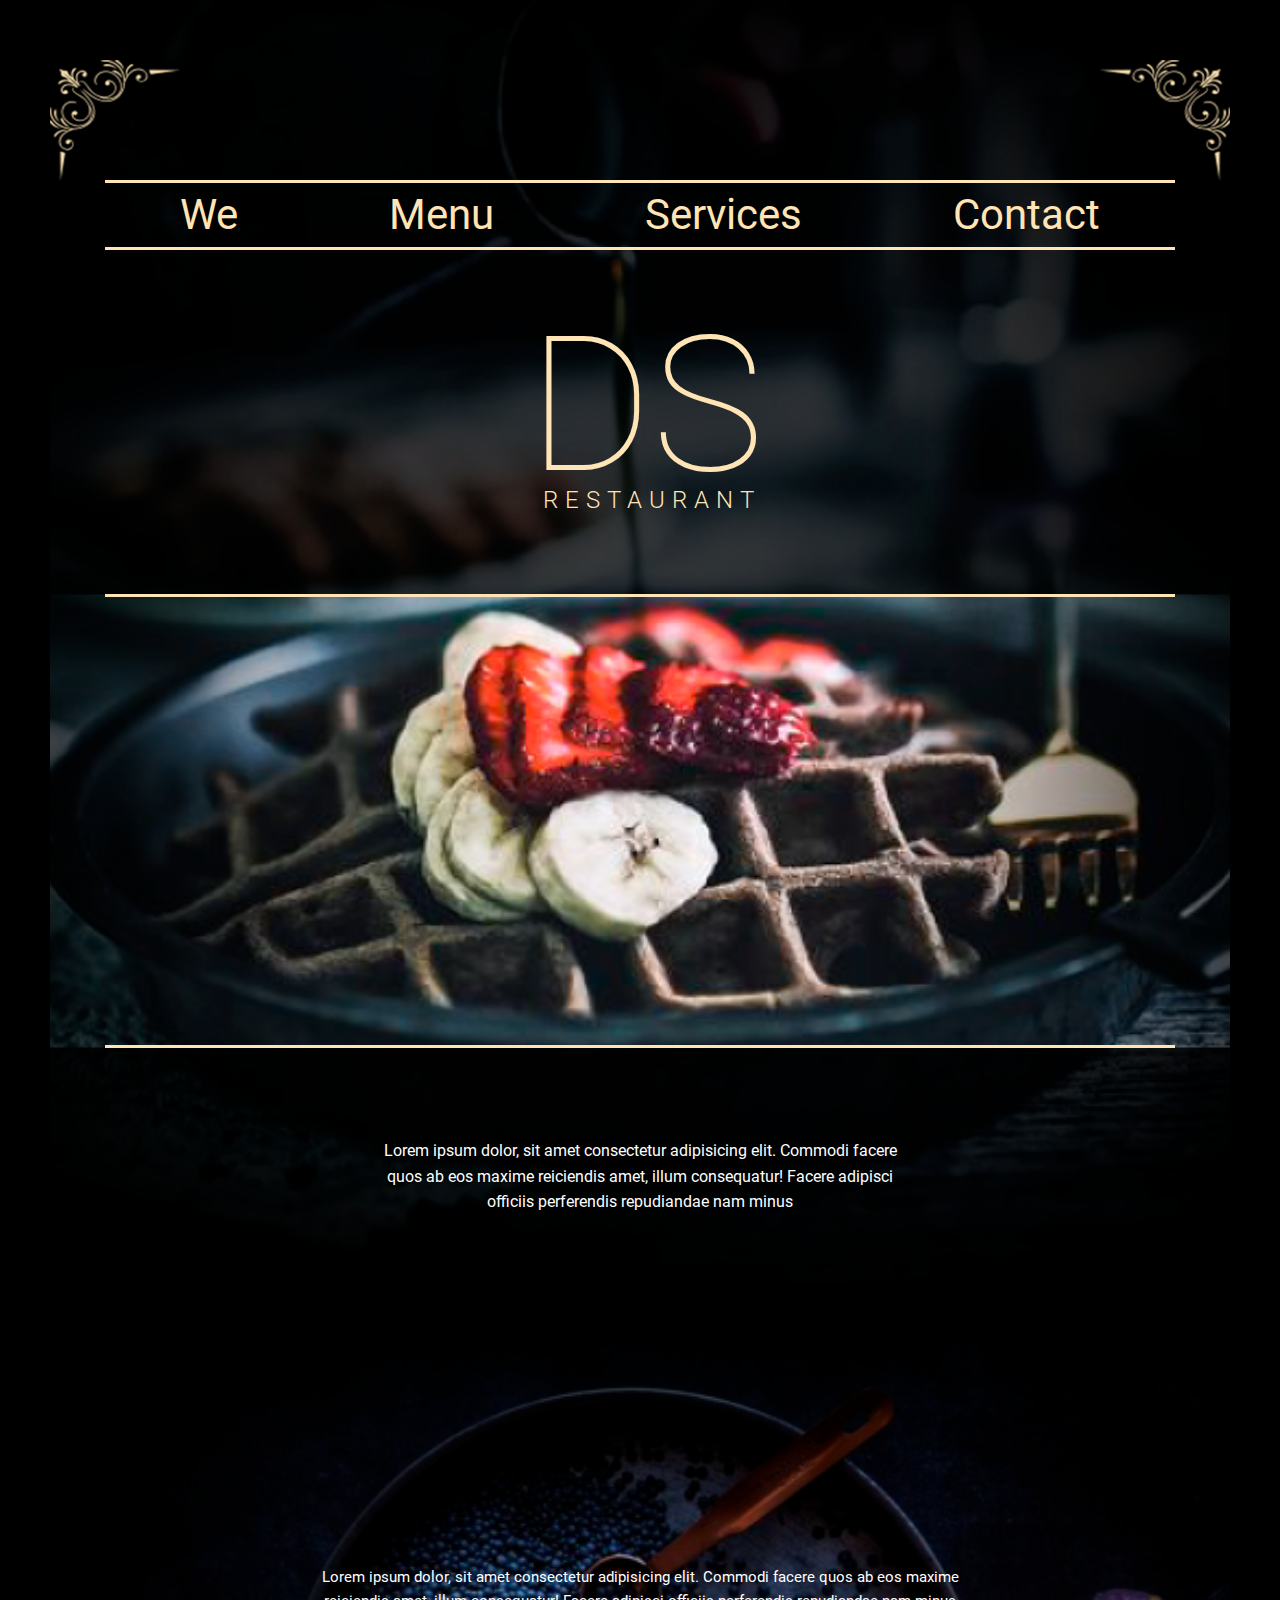
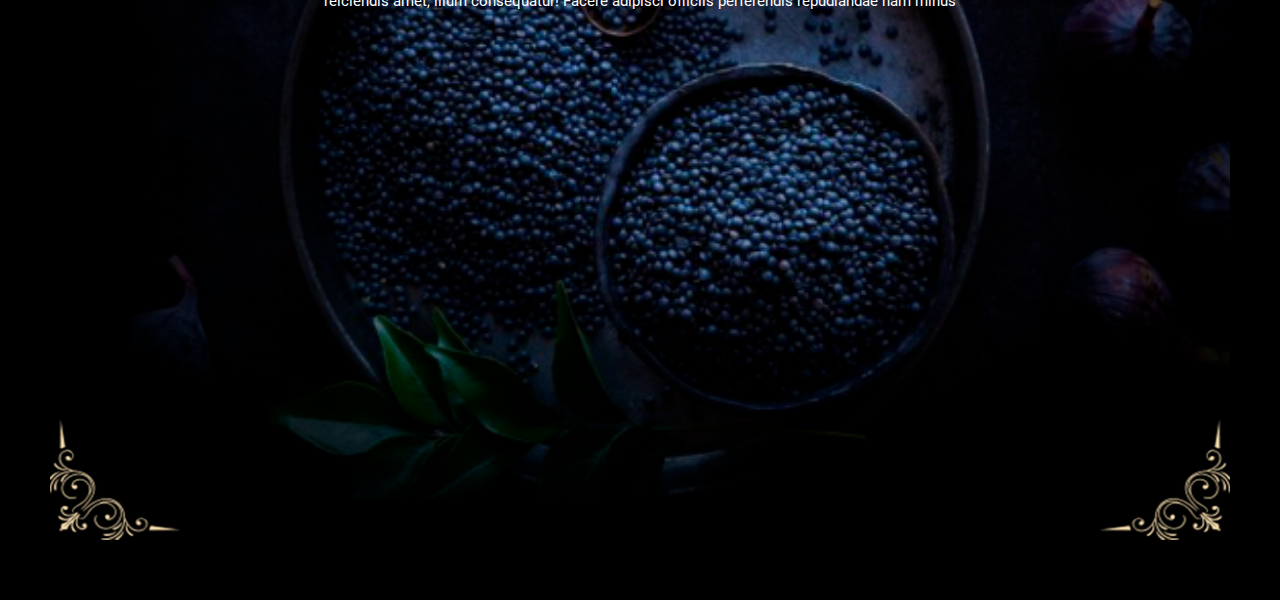
<file: index.html>
<!DOCTYPE html>
<html lang="en">
<head>
    <meta charset="UTF-8">
    <link rel="stylesheet" href="style.css">
    <link
    rel="stylesheet"
    href="https://cdnjs.cloudflare.com/ajax/libs/animate.css/4.1.1/animate.min.css"
  />
    <meta name="viewport" content="width=device-width, initial-scale=1.0">
    <meta name="description" content="Fast FOOD">
    <link rel="icon" type="image/png" href="img/Favicon/free-icon-plate-431569.png">
    <title>CAFE</title>
</head>
<body>

  <!--WE-->

    <div class="page">
        <div class="we-fon-one">
          <img class="corner-up-left" src="img/WE-fon/corner-up-left.png" width="130" height="120" alt="image">
          <img class="corner-up-right" src="img/WE-fon/corner-up-right.png" width="130" height="120" alt="image">
          <div class="nav">
            <a class="nav-title" href="index.html">We</a>
            <a class="nav-title" href="menu.html" target="_blank">Menu</a>
            <a class="nav-title" href="services.html" target="_blank">Services</a>
            <a class="nav-title" href="contacts.html" target="_blank">Contact</a>
          </div>
          <div class="brand wow animate__animated animate__zoomIn animate__slow ">
            <p>DS</p>
            <span>RESTAURANT</span>
          </div>
          <div class="we-border">
          </div>
          <div class="we-one-foot">
            <p>Lorem ipsum dolor, sit amet consectetur adipisicing elit. Commodi facere quos ab eos maxime reiciendis amet, illum consequatur! Facere adipisci officiis perferendis repudiandae nam minus </p>
          </div>
        </div>
        <div class="we-fon-two">
          <div class="we-foot wow animate__animated animate__pulse animate__repeat-3">
            <span>Special</span><span class="chef">CHEF</span>
          </div>
          <div class="we-fon-content">
            <p>Lorem ipsum dolor, sit amet consectetur adipisicing elit. Commodi facere quos ab eos maxime reiciendis amet, illum consequatur! Facere adipisci officiis perferendis repudiandae nam minus</p>
          </div>
          <div class="we-two-foot wow animate__animated animate__pulse animate__rubberBand">
            <p>Delights</p>
          </div>
          <img class="corner-down-left" src="img/WE-fon/corner-down-left.png" width="130" height="120" alt="image">
            <img class="corner-down-right" src="img/WE-fon/corner-down-right.png" width="130" height="120" alt="image">
        </div><!--we-fon-two-->
    </div><!--page-->

    <script src="bower_components/animates/wow/dist/wow.min.js"></script>
    <script src="custom.js"></script>
</body>
</html>
</file>
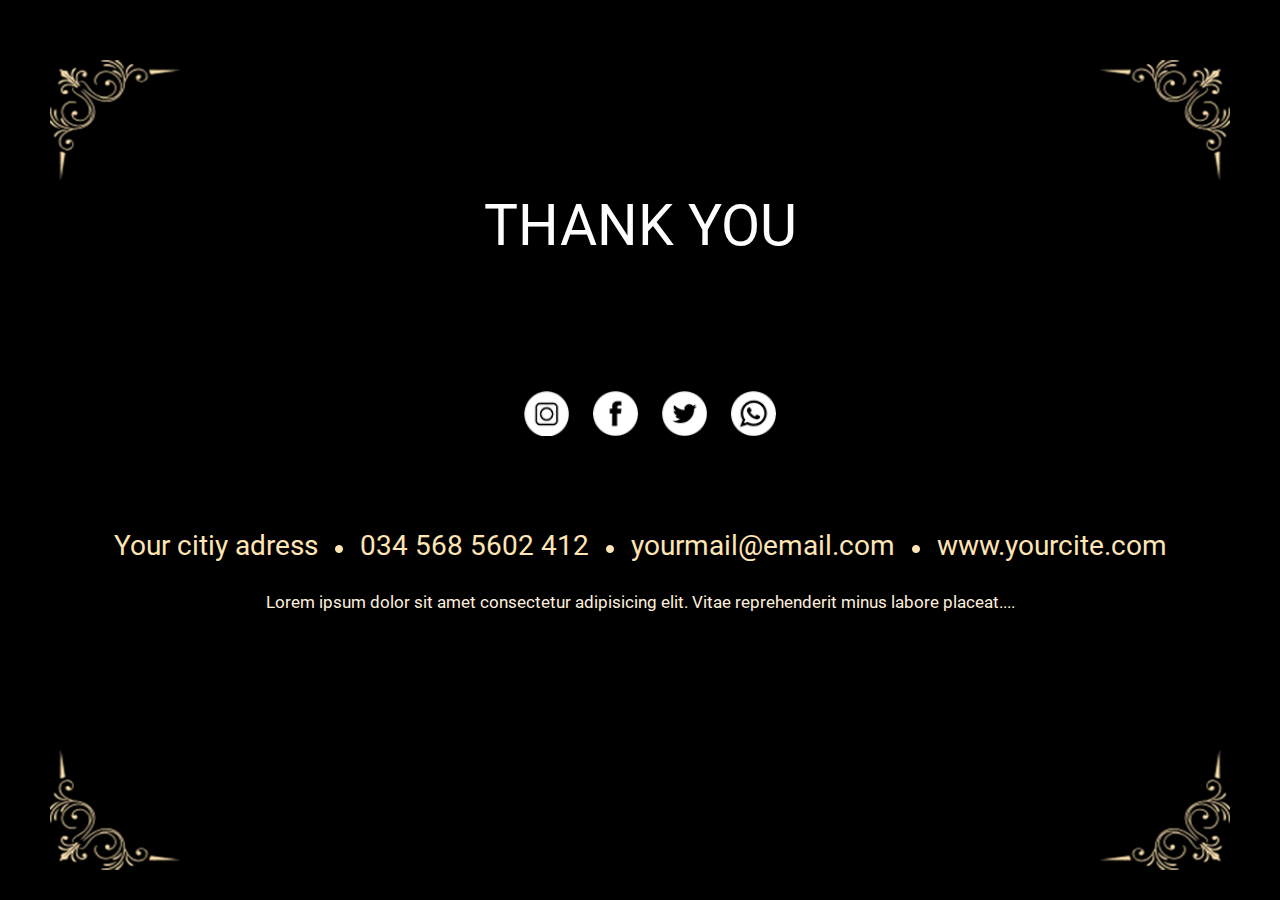
<file: contacts.html>
<!DOCTYPE html>
<html lang="en">
<head>
    <meta charset="UTF-8">
    <link rel="stylesheet" href="style.css">
    <link
    rel="stylesheet"
    href="https://cdnjs.cloudflare.com/ajax/libs/animate.css/4.1.1/animate.min.css"
    />
    <meta name="viewport" content="width=device-width, initial-scale=1.0">
    <link rel="icon" type="image/png" href="img/Favicon/free-icon-plate-431569.png">
    <title>CONTACTS</title>
</head>
<body>
    <div class="page">
        <div class="contacts">
            <img class="corner-up-left-contacts" src="img/WE-fon/corner-up-left.png" width="130" height="120" alt="image">
            <img class="corner-up-right-contacts" src="img/WE-fon/corner-up-right.png" width="130" height="120" alt="image">
            <div class="contacts-content wow animate__animated animate__slow animate__pulse animate__repeat-3" >
                <p>THANK YOU</p>
            </div>
            <div class="contacts-circle">
                <a href="/"><img src="img/CONTACTS/Instagram.png" width="45" height="45" alt="image"></a>
                <a href="/"><img src="img/CONTACTS/Facebook.png" width="45" height="45" alt="image"></a>
                <a href="/"><img src="img/CONTACTS/Twitter.png" width="45" height="45" alt="image"></a>
                <a href="/"><img src="img/CONTACTS/WhatsApp.png" width="45" height="45" alt="image"></a>
            </div>
            <div class="contacts-adress">
                <a class="adress-city" href="/">Your citiy adress</a>
                <img src="img/CONTACTS/Circle.png" alt="circle">
                <a class="adress-city" href="tel:0345685602412">034 568 5602 412</a>
                <img src="img/CONTACTS/Circle.png" alt="circle">
                <a class="adress-city" href="mailto:yourmail@email.com">yourmail@email.com</a>
                <img src="img/CONTACTS/Circle.png" alt="circle">
                <a class="adress-city" href="/">www.yourcite.com</a>
            </div>
            <div class="contacts-foot"><p>Lorem ipsum dolor sit amet consectetur adipisicing elit. Vitae reprehenderit minus labore placeat....</p>
            </div>
            <img class="corner-down-left-contacts" src="img/WE-fon/corner-down-left.png" width="130" height="120" alt="image">
            <img class="corner-down-right-contacts" src="img/WE-fon/corner-down-right.png" width="130" height="120" alt="image">
        </div>
    </div>

    <script src="bower_components/animates/wow/dist/wow.min.js"></script>
    <script src="custom.js"></script>
</body>
</html>
</file>
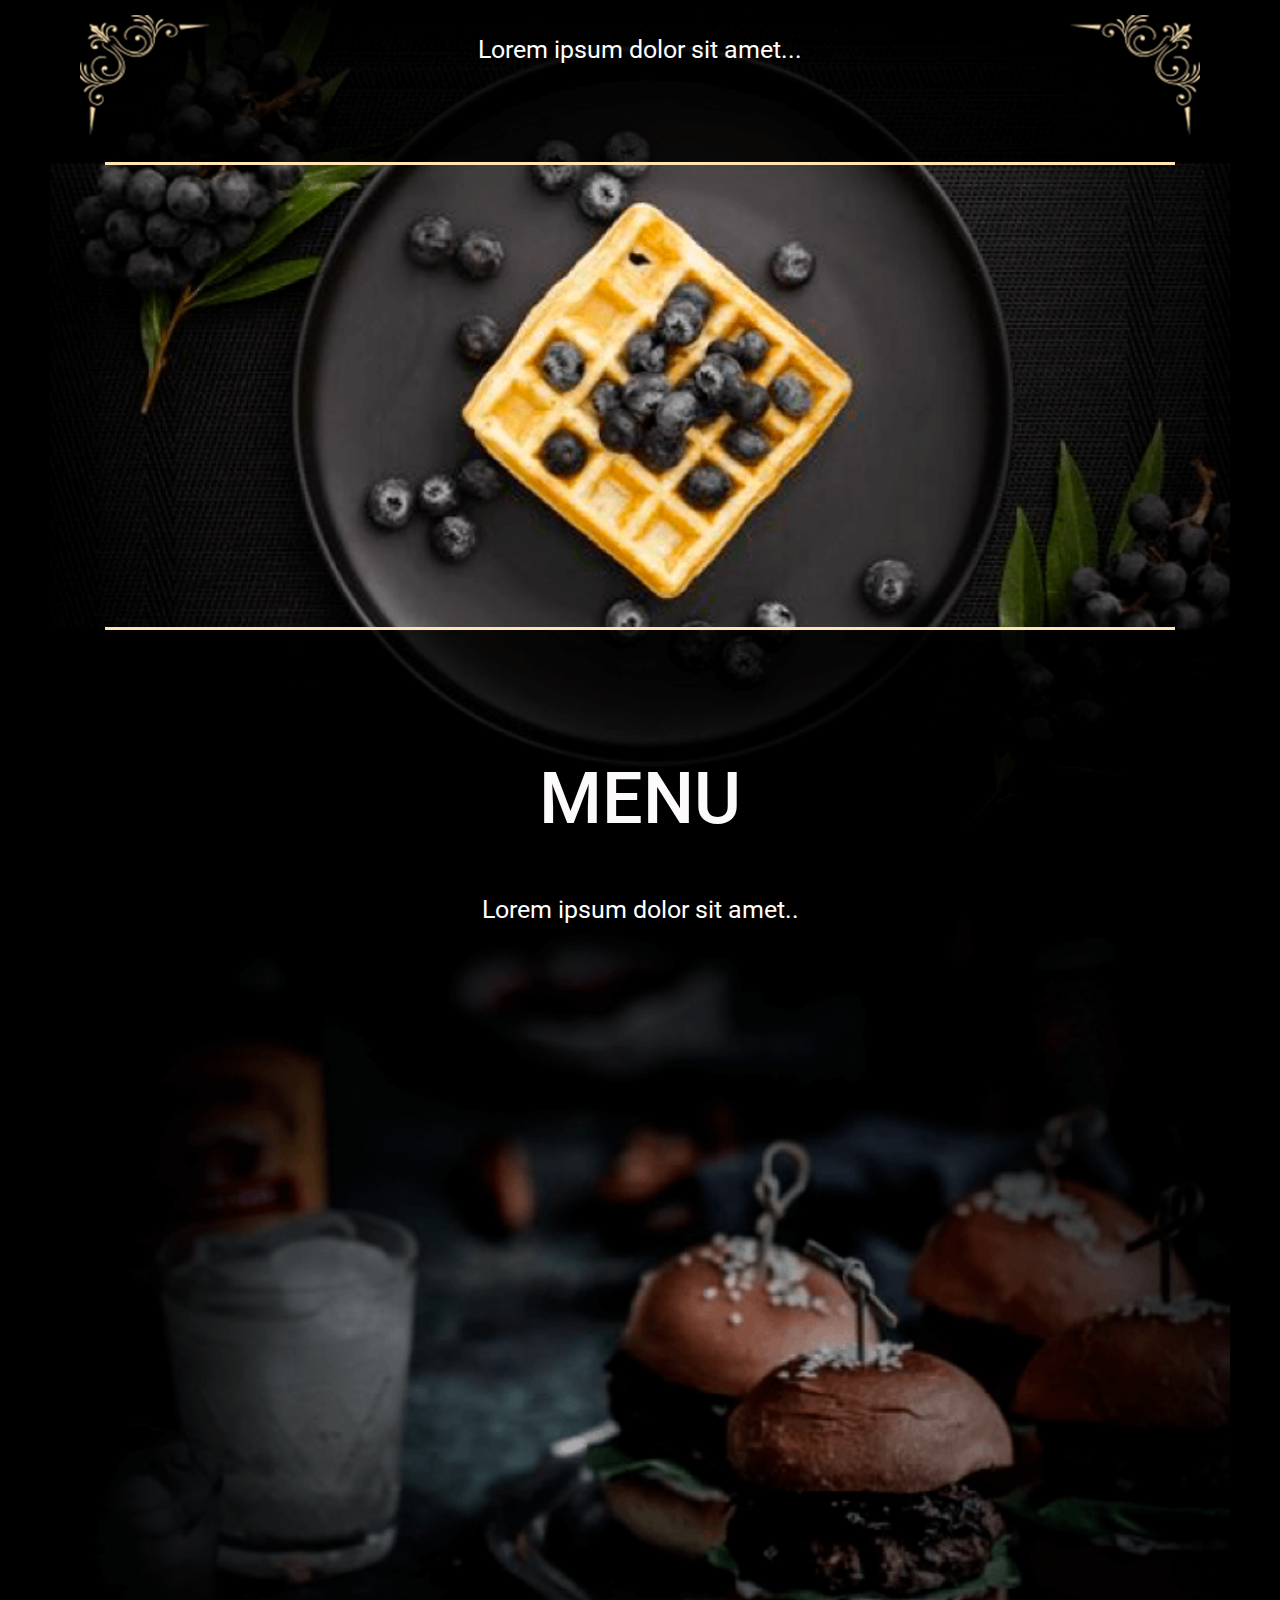
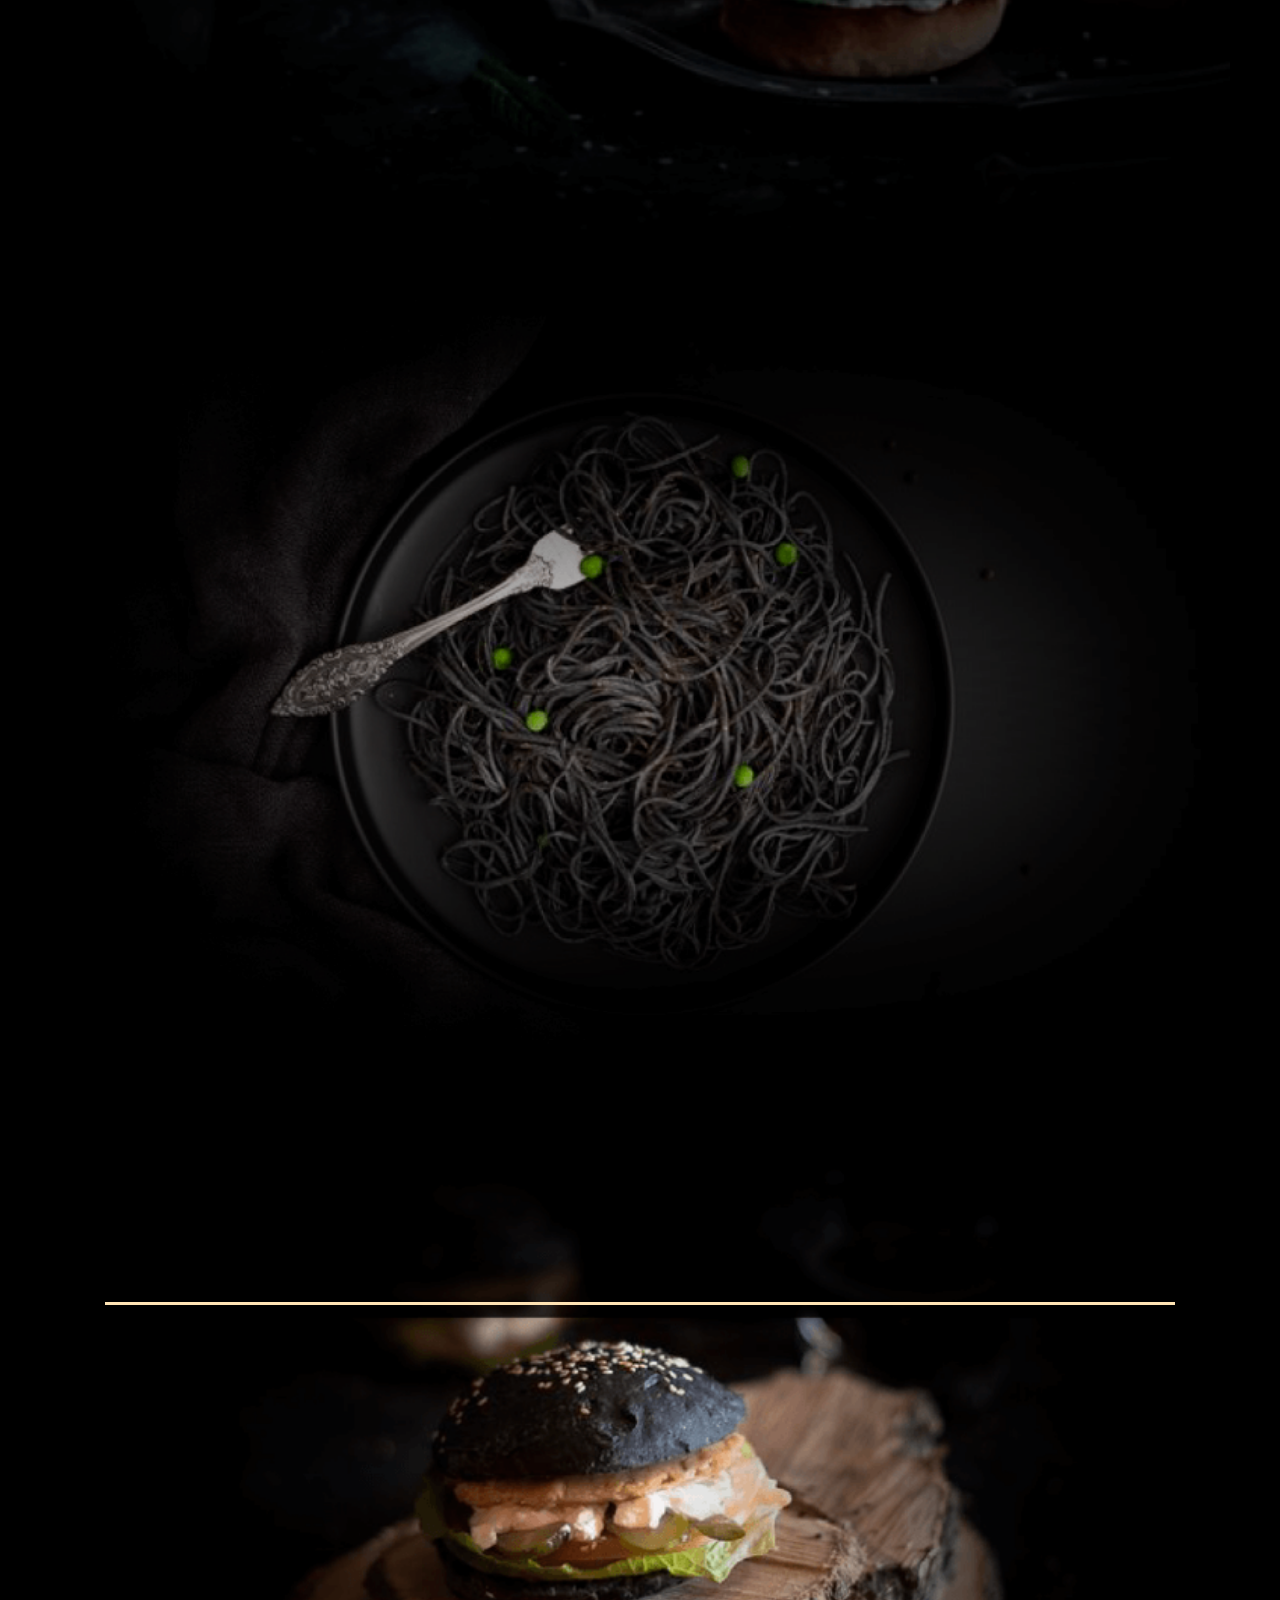
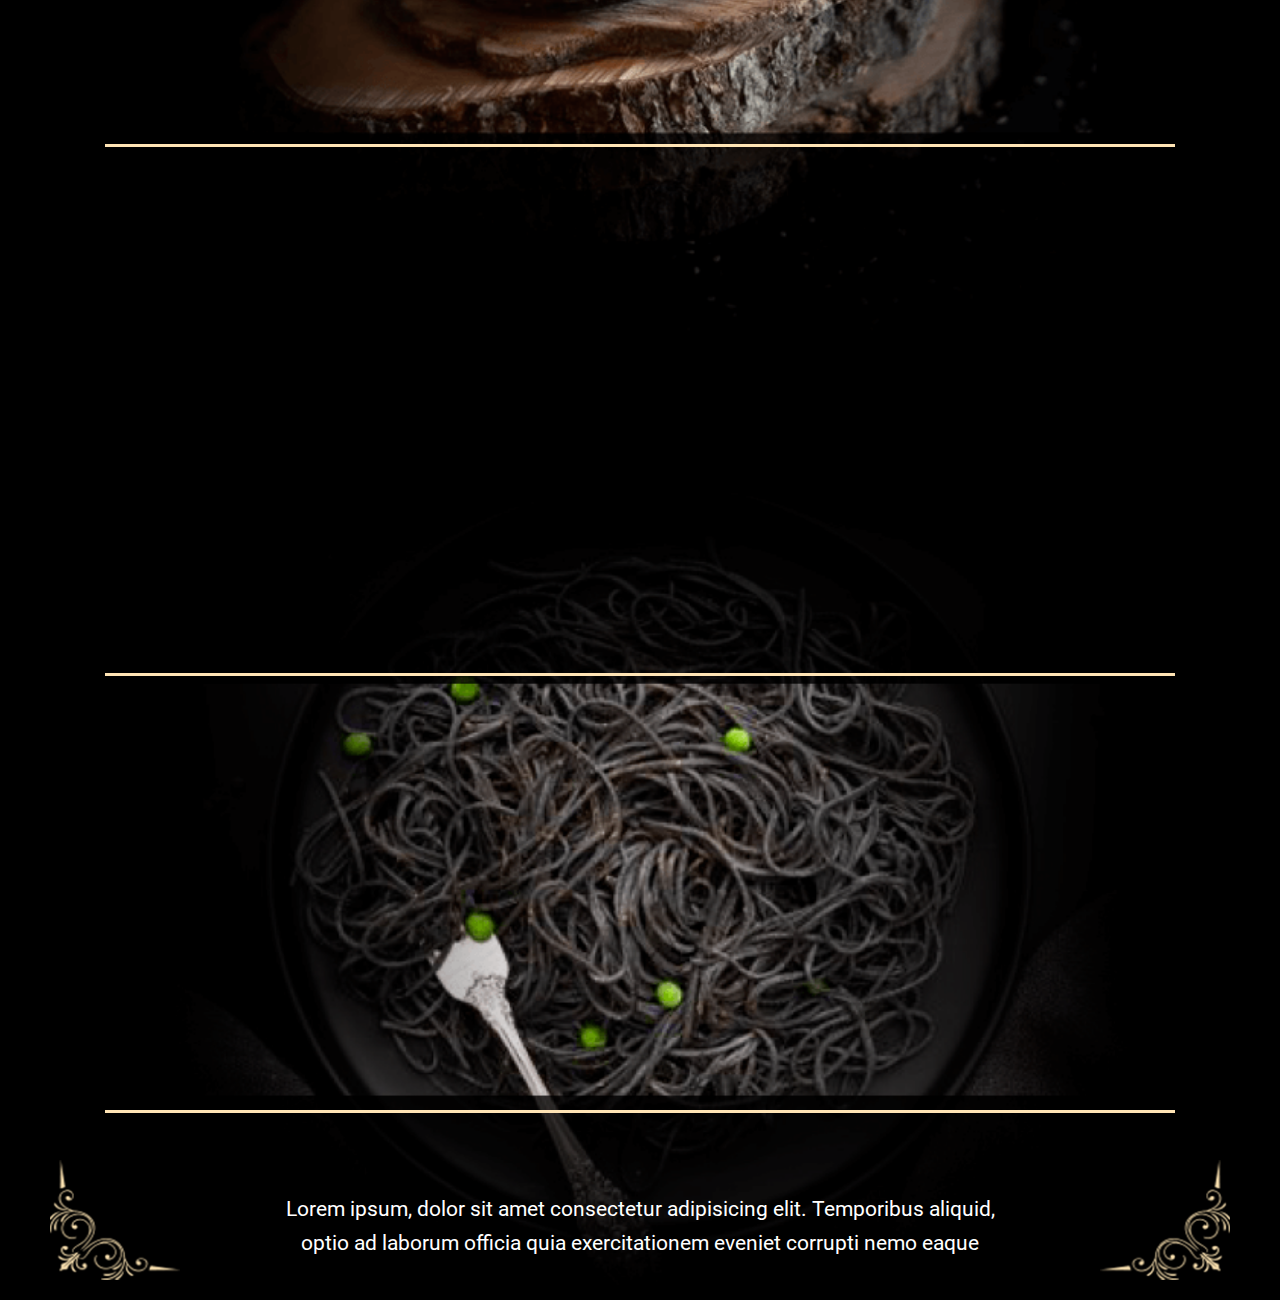
<file: menu.html>
<!DOCTYPE html>
<html lang="en">
<head>
    <meta charset="UTF-8">
    <link rel="stylesheet" href="style.css">
    <link
    rel="stylesheet"
    href="https://cdnjs.cloudflare.com/ajax/libs/animate.css/4.1.1/animate.min.css"
  />
    <meta name="viewport" content="width=device-width, initial-scale=1.0">
    <link rel="icon" type="image/png" href="img/Favicon/free-icon-plate-431569.png">
    <title>MENU</title>
</head>
<body>
    <div class="page">
        <div class="menu-fon-one">
            <img class="corner-up-left-menu" src="img/WE-fon/corner-up-left.png" width="130" height="120" alt="image">
            <img class="corner-up-right-menu" src="img/WE-fon/corner-up-right.png" width="130" height="120" alt="image">
            <div class="menu-one-up">
                <p>Lorem ipsum dolor sit amet...</p>
            </div>
            <div class="menu-border"></div>
            <div class="menu-one-down"><p>MENU</p></div>
        </div>
        <div class="menu-fon-two">
            <div class="menu-two-up"><p>Lorem ipsum dolor sit amet..</p>
            </div>
            <div class="menu-two-title wow animate__animated animate__fadeInTopLeft">
                <p class="food-title">STARTERS</p>
                <p><span class="food-name">Food Name Here (</span><span class="ingredients">This is photoshop's version of Lorem Ipsum)..................................................................</span><span class="price">$18.90</span></p>
                <p><span class="food-name">Food Name Here (</span><span class="ingredients">This is photoshop's version of Lorem Ipsum)..................................................................</span><span class="price">$18.90</span></p>
                <p><span class="food-name">Food Name Here (</span><span class="ingredients">This is photoshop's version of Lorem Ipsum)..................................................................</span><span class="price">$18.90</span></p>
                <p class="food-title">SPECIALTIES</p>
            <p><span class="food-name">Food Name Here (</span><span class="ingredients">This is photoshop's version of Lorem Ipsum)..................................................................</span><span class="price">$18.90</span></p>
            <p><span class="food-name">Food Name Here (</span><span class="ingredients">This is photoshop's version of Lorem Ipsum)..................................................................</span><span class="price">$18.90</span></p>
            <p><span class="food-name">Food Name Here (</span><span class="ingredients">This is photoshop's version of Lorem Ipsum)..................................................................</span><span class="price">$18.90</span></p>
              <p class="food-title">SPECIALTIES</p>
            <p><span class="food-name">Food Name Here (</span><span class="ingredients">This is photoshop's version of Lorem Ipsum)..................................................................</span><span class="price">$18.90</span></p>
            <p><span class="food-name">Food Name Here (</span><span class="ingredients">This is photoshop's version of Lorem Ipsum)..................................................................</span><span class="price">$18.90</span></p>
            <p><span class="food-name">Food Name Here (</span><span class="ingredients">This is photoshop's version of Lorem Ipsum)..................................................................</span><span class="price">$18.90</span></p>
            </div>
        </div>
        <div class="menu-fon-three">
            <div class="menu-three-content wow animate__animated animate__pulse animate__repeat-3">
                <p class="menu-three-namber">2 x 1</p>
                <p class="menu-discount">DISCOUNT</p>
                <p class="menu-discount-product">This is photoshop's version of Lorem Ipsum)</p>
            </div>
        </div>
        <div class="menu-fon-four">
            <div class="menu-four-title wow animate__animated animate__fadeInUp">
                <p class="four-title">This is photoshop's version of Lorem Ipsum</p>
                <p class="special-offer">Special OFFER</p>
            </div>
            <div class="menu-four-border"></div>
            <div class="burgers wow animate__animated animate__bounceIn animate__slow">
                <p>Burgers</p>
                <span>25% OFF</span>
            </div>
        </div>
        <div class="menu-fon-five">
            <div class="five-title wow animate__animated animate__bounceInRight">
                <p>20%</p>
                <span>DISCOUNT</span>
            </div>
            <div class="fife-border"></div>
            <div class="menu-fife-bottom">
                <p>Lorem ipsum, dolor sit amet consectetur adipisicing elit. Temporibus aliquid, <br>optio ad laborum officia quia exercitationem eveniet corrupti nemo eaque </p>
            </div>
            <img class="corner-down-left-menu" src="img/WE-fon/corner-down-left.png" width="130" height="120" alt="image">
            <img class="corner-down-right-menu" src="img/WE-fon/corner-down-right.png" width="130" height="120" alt="image">
        </div>
    </div><!--page-->

    <script src="bower_components/animates/wow/dist/wow.min.js"></script>
    <script src="custom.js"></script>
</body>
</html>
</file>
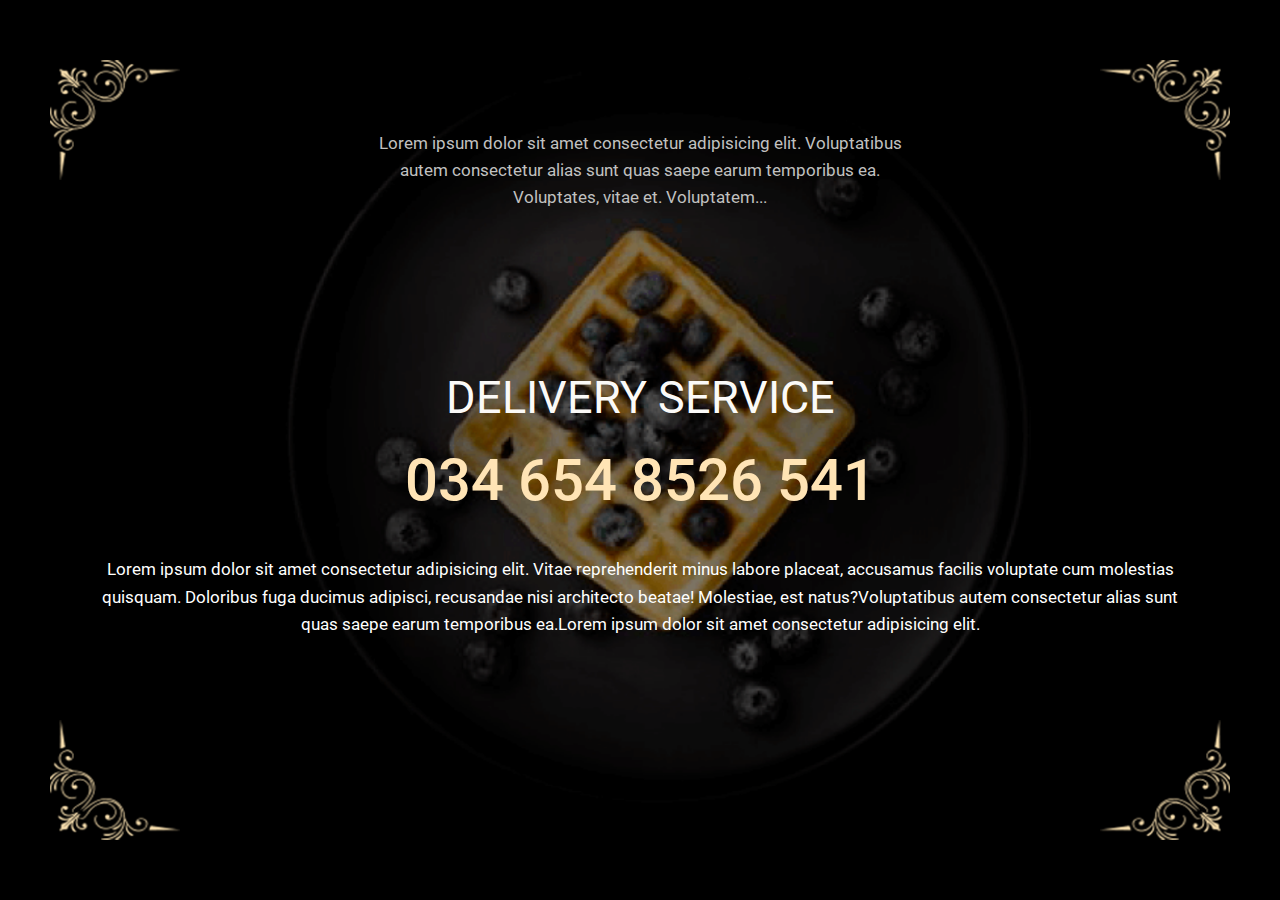
<file: services.html>
<!DOCTYPE html>
<html lang="en">
<head>
    <meta charset="UTF-8">
    <link rel="stylesheet" href="style.css">
    <link
    rel="stylesheet"
    href="https://cdnjs.cloudflare.com/ajax/libs/animate.css/4.1.1/animate.min.css"
    />
    <meta name="viewport" content="width=device-width, initial-scale=1.0">
    <link rel="icon" type="image/png" href="img/Favicon/free-icon-plate-431569.png">
    <title>SERVICES</title>
</head>
<body>
    <div class="page">
        <div class="services">
            <img class="corner-up-left-services" src="img/WE-fon/corner-up-left.png" width="130" height="120" alt="image">
            <img class="corner-up-right-services" src="img/WE-fon/corner-up-right.png" width="130" height="120" alt="image">
            <div class="services-up"><p>Lorem ipsum dolor sit amet consectetur adipisicing elit. Voluptatibus autem consectetur alias sunt quas saepe earum temporibus ea. Voluptates, vitae et. Voluptatem...</p></div>
            <div class="services-title">
                <p class="services-p">DELIVERY SERVICE</p>
                <p class="services-content wow  animate__animated animate__slow animate__pulse animate__repeat-3">034 654 8526 541</p></div>
            <div class="services-down"><p>Lorem ipsum dolor sit amet consectetur adipisicing elit. Vitae reprehenderit minus labore placeat, accusamus facilis voluptate cum molestias quisquam. Doloribus fuga ducimus adipisci, recusandae nisi architecto beatae! Molestiae, est natus?Voluptatibus autem consectetur alias sunt quas saepe earum temporibus ea.Lorem ipsum dolor sit amet consectetur adipisicing elit.</p></div>
            <img class="corner-down-left-services" src="img/WE-fon/corner-down-left.png" width="130" height="120" alt="image">
            <img class="corner-down-right-services" src="img/WE-fon/corner-down-right.png" width="130" height="120" alt="image">
        </div>
    </div>

    <script src="bower_components/animates/wow/dist/wow.min.js"></script>
    <script src="custom.js"></script>
</body>
</html>
</file>
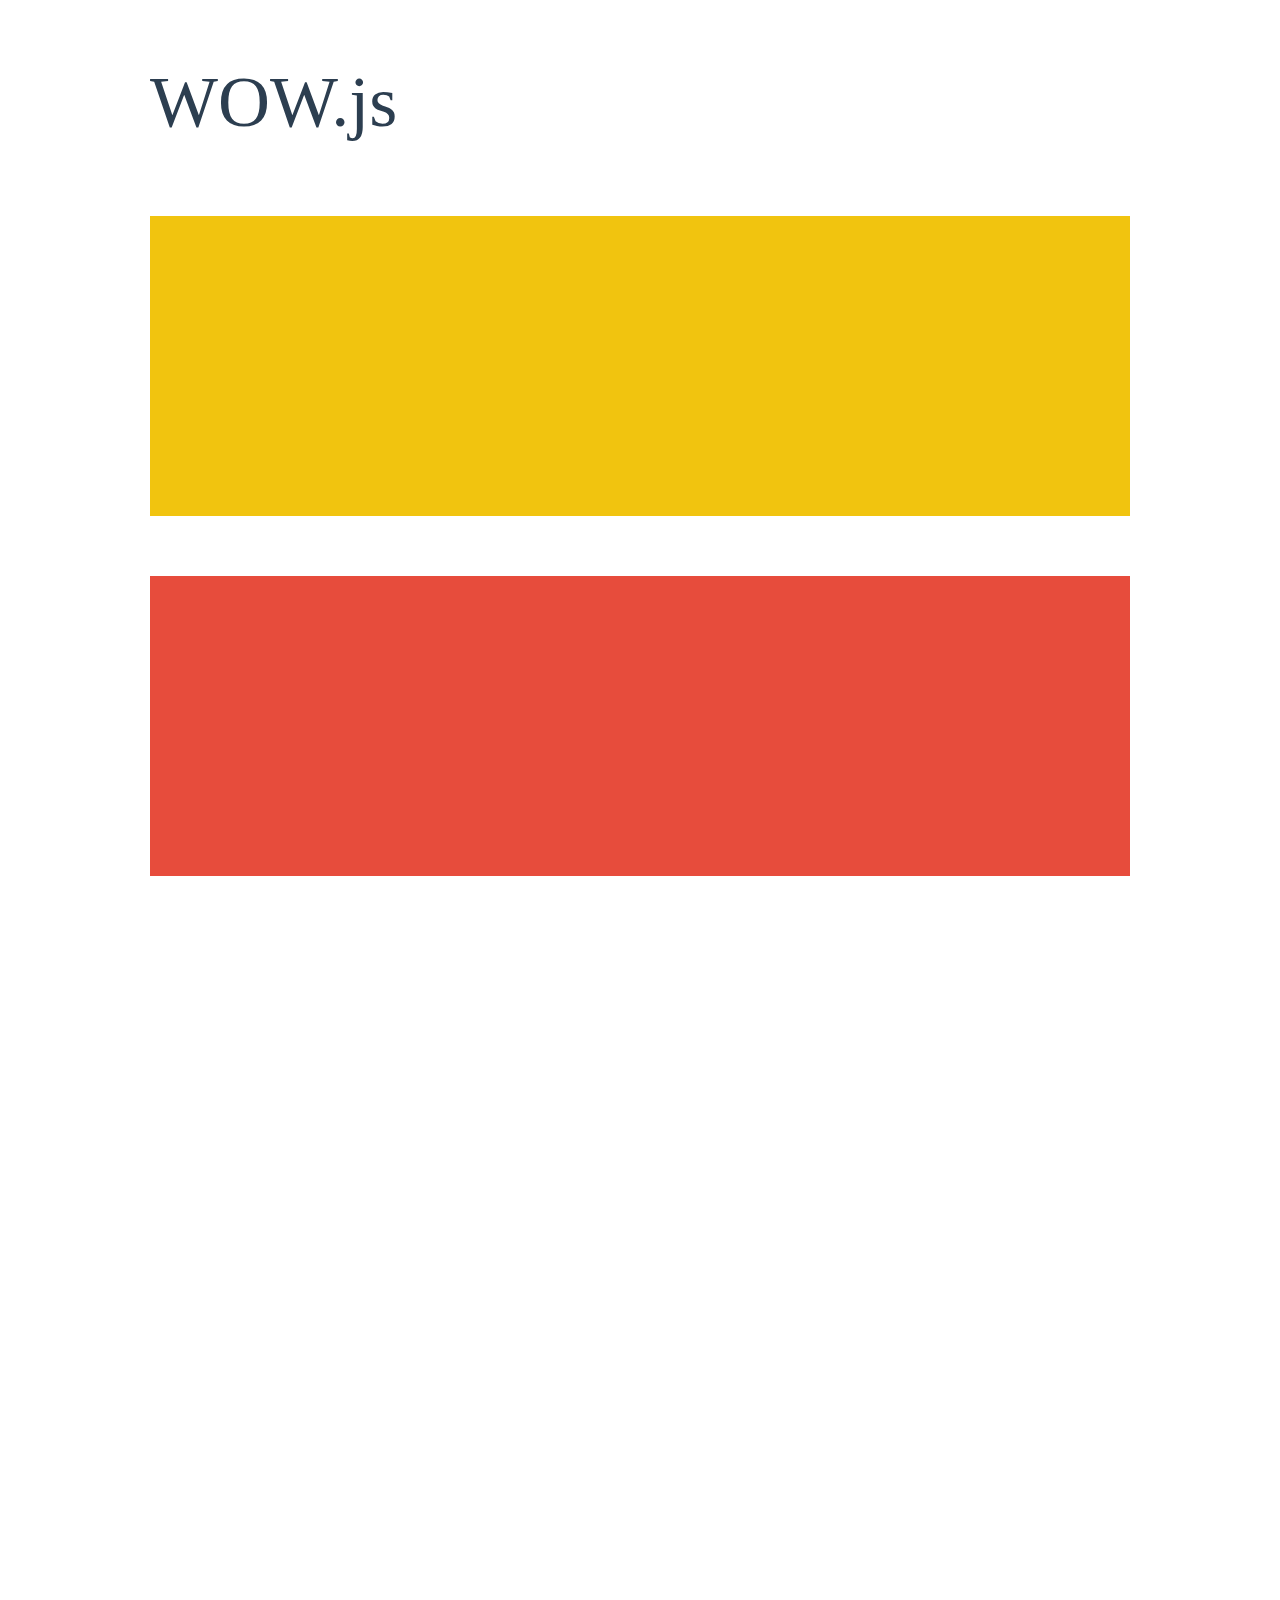
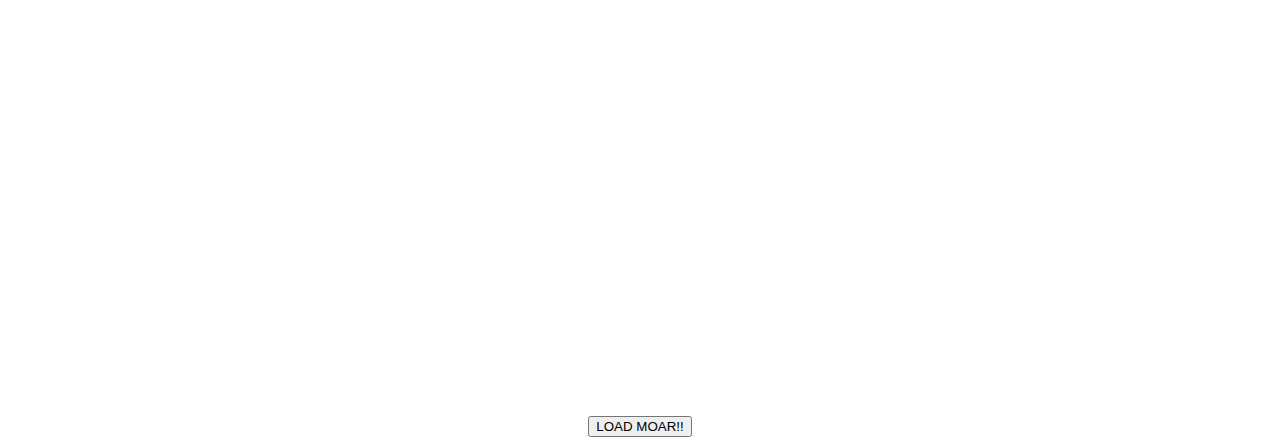
<file: bower_components/animates/wow/demo.html>
<!doctype html>

<html lang="en">
<head>
  <meta charset="utf-8">
  <title>WOW</title>
  <link rel="stylesheet" href="css/libs/animate.css">
  <link rel="stylesheet" href="css/site.css">
  <style>
    .wow:first-child {
      visibility: hidden;
    }
  </style>
  <!--[if IE]>
    <script src="http://html5shiv.googlecode.com/svn/trunk/html5.js"></script>
  <![endif]-->
</head>

<body>
  <div id="container">
    <header>
      <h1>WOW.js</h1>
    </header>
    <div id="main">
      <section class="wow fadeInDown" style="background-color: #f1c40f;"></section>
      <section class="wow pulse" style="background-color: #e74c3c;" data-wow-iteration="infinite" data-wow-duration="1500ms"></section>
      <section class="section--purple wow slideInRight" data-wow-delay="2s"></section>
      <section class="section--blue wow bounceInLeft" data-wow-offset="300"></section>
      <section class="section--green wow slideInLeft" data-wow-duration="4s"></section>
      <button id="moar">LOAD MOAR!!</button>
    </div>
  </div>
  <script src="dist/wow.js"></script>
  <script>
    wow = new WOW(
      {
        animateClass: 'animated',
        offset:       100,
        callback:     function(box) {
          console.log("WOW: animating <" + box.tagName.toLowerCase() + ">")
        }
      }
    );
    wow.init();
    document.getElementById('moar').onclick = function() {
      var section = document.createElement('section');
      section.className = 'section--purple wow fadeInDown';
      this.parentNode.insertBefore(section, this);
    };
  </script>
</body>
</html>
</file>
<file: style.css>
@font-face {
    font-family: "Think";
    src: url("Font/Roboto-Thin.ttf") format("woff");
  }
  @font-face {
    font-family: "Regular";
    src: url("Font/Roboto-Regular.ttf") format("woff");
  }
 
  @font-face {
    font-family: "Light";
    src: url("Font/Roboto-Light.ttf") format("woff");
  }
  @font-face {
    font-family: "Medium";
    src: url("Font/Roboto-Medium.ttf") format("woff");}

  body {
    margin: 0;
    font-family: "Regular";
    line-height: 1.6;
  }

  *,
  *::before,
  *::after {
    box-sizing: border-box;
  }

  h1,
  h2,
  h3,
  h4,
  h5,
  h6 {
    margin: 0;
  }
  p {
    margin: 0;
  }

  /*WE*/

  .page {
    width: 100%;
    min-height: 100vh;

    background-color: black;
  }

/*we-fon-one*/

  .we-fon-one{
    max-width: 1440px;
    height: 1300px;
    margin:0 50px;
    padding: 180px 25px 0;


    background:url(img/WE-fon/WE-fon-1.png) no-repeat center;
    background-size: cover;
    position: relative;
  }
  .we-fon-two{
    max-width: 1440px;
    height: 900px;
    margin: 0 50px;
    padding-top: 180px;

    background:url(img/WE-fon/WE-fon-2.png) no-repeat center;
    background-size: cover;
    position: relative;
  }
  .corner-up-left{
    position: absolute;
    top: 60px;
    left: 0;
  }
  .corner-up-right{
    position: absolute;
    top: 60px;
    right: 0;
  }
  .nav{
    max-width: 1070px;
    height: 70px;
    margin: auto;
    
    border: 3px solid #ffe4b5;
    border-left: none;
    border-right: none;

    display: flex;
    justify-content: space-around;
    align-items: center;
  }
  .nav-title{
    font-family: "Regular";
    font-size: 42px;

    color: #ffe4b5;
    text-decoration: none;
}
  .nav-title:hover{
  color: #ddab55;
  }
  .brand{
    width: 225px;
    height: 185px;
    margin: 80px auto 0;

    text-align: center;
  }
  .brand p{
    font-family: "Think";
    font-size: 189px;
    line-height: .8;

    color: #ffe4b5;
  }
  .brand span{
    margin-left: 15px;

    font-family:"Light" ;
    font-size: 24px;
    letter-spacing: 7px;
    color: #ffe4b5;
  }
  .we-border{
    max-width: 1070px;
    height: 454px;
    margin: 79px auto 0;

    border: 3px solid #ffe4b5;
    border-left: none;
    border-right:none;
  }
  .we-one-foot{
    max-width: 530px;
    min-height: 65px;
    text-align: center;
    margin: 90px auto 0;
  }
  .we-one-foot p{
    font-family: "Regular";
    font-size: 16px;
    color: #fff;
  }

  /* we-fon-two*/

  .we-fon-two{
    position: relative;
    padding: 25px;
  }
  .we-foot{
    max-width: 460px;
    height: 70px;
    margin: 0 auto;
    color: #ffe4b5;
  }
  .we-foot span{
    font-family: "Light";
    font-size: 77px;
    line-height: .8;
  
  }

  .chef{
    font-weight: 600;
    margin-left: 10px;
  }
  .we-fon-content{
    max-width: 650px;
    min-height: 50px;
    margin: 170px auto 0;
    text-align: center;
    
    font-size: 15px;
    color: #fff;
  }
  .we-two-foot{
    max-width: 180px;
    height: 60px;
    margin: 100px auto 0;
    
    line-height: .8;
    color: #ffe4b5 ;
    font-family: "Light";
    font-size: 60px;
  }
  .corner-down-left{
    position: absolute;
    bottom: 60px;
    left: 0;
  }
  .corner-down-right{
    position: absolute;
    bottom: 60px;
    right: 0;
  }

  /*MENU*/

  .menu-fon-one{
    max-width: 1440px;
    height: 900px;
    margin:0 50px;
    padding-top: 30px;

    background: black url(img/MENU-fon/menu-fon-1.png) no-repeat center;
    background-size: cover;
    position: relative;
  }
  .menu-fon-two{
      max-width: 1440px;
      height: 1000px;
      margin:0 50px;
  
      background: black url(img/MENU-fon/menu-fon-2.png) no-repeat center;
      background-size: cover;
  }
  .menu-fon-three{
    max-width: 1440px;
    height: 800px;
    margin:0 50px;

    background: black url(img/MENU-fon/menu-fon-3.png) no-repeat center;
    background-size: cover;
}
.menu-fon-four{
  max-width: 1440px;
  height: 900px;
  margin:0 50px;

  background: black url(img/MENU-fon/menu-fon-4.png) no-repeat center;
  background-size: cover;
}
.menu-fon-five{
  max-width: 1440px;
  height: 900px;
  margin:0 50px;

  background: black url(img/MENU-fon/menu-fon-5.png) no-repeat center;
  background-size: cover;
}
/*menu-fon-one*/

.menu-one-up{
  max-width: 420px;
  height: 30px;
  text-align: center;
  margin: auto;

  color: #fff;
  font-size: 25px;
}
.corner-up-left-menu{
  position: absolute;
  top: 15px;
  left: 30px;
}
.corner-up-right-menu{
  position: absolute;
  top: 15px;
  right: 30px;
}
.menu-border{
  max-width: 1070px;
  height: 468px;
  margin: 102px auto 0;

  border: 3px solid #ffe4b5;
  border-left: none;
  border-right:none;
}
.menu-one-down{
  max-width: 215px;
  height: 75px;
  margin: 140px auto;
  text-align: center;

  font-family: "Medium";
  font-size: 72px;
  line-height: .8;
  color: #fcfafa;
  
}

/*menu-fon-two*/

.menu-two-up{
  max-width: 350px;
  min-height: 30px;
  margin:0 auto;
  text-align: center;
  
  line-height: .8;
  font-size: 25px;
  color: #fff;
}
.menu-two-title{
  margin: 50px auto;

  text-align: center;
}
.food-title{
  font-size: 42px;
  color: #ffe4b5;
  margin-top: 80px;
}
.food-name{
  font-size: 28px;
  color: #fcfbf9;
}
.ingredients{
  font-size: 15px;
  color: #fcfbf9;
}
.price{
  font-size: 28px;
  color: #fcfbf9;
}

/*menu-fon-three*/

.menu-fon-three{
  padding-top: 230px;
  font-family: "Medium";
  text-align: center;
}
.menu-three-namber{
  font-size: 92px;
  color: #ffe4b5;
}
.menu-discount{
  font-size: 64px;
  color: #ffe4b5;
}
.menu-discount-product{
  margin-top: 50px;
  font-size: 25px;
  color: #fdfdfd;
}

/*menu-fon-four*/

.menu-fon-four{
  text-align: center;
}
.four-title{
  font-size: 17px;
  color: #fff;
}
.special-offer{
  font-size: 59px;
  color: #ffe4b5;
}
.menu-four-border{
  max-width: 1070px;
  height: 445px;
  margin: 80px auto 0;

  border: 3px solid #ffe4b5;
  border-left: none;
  border-right: none;
}
.burgers{
  margin: 50px auto 0;
  text-align: center;
  color: #ffe4b5;
}
.burgers p{
  font-size: 58px;
}
.burgers span{
  font-family: "Medium";
  font-size: 79px;
  line-height: 1.6;
}

/*menu-fon-fife*/

.menu-fon-five{
  padding-top: 50px;
  position: relative;
}
.five-title{
  text-align: center;
  color: #ffe4b5;
}
.five-title p{
  font-size: 81px;
  font-family: "Medium";
}
.five-title span{
  font-size: 53px;
}
.fife-border{
  max-width: 1070px;
  height: 440px;
  margin: 9px auto;

  border: 3px solid #ffe4b5;
  border-left: none;
  border-right: none;
}
.menu-fife-bottom{
  margin-top: 80px;
  text-align: center;
  font-size: 21px;
  color: #fff;
}
.corner-down-left-menu{
  position: absolute;
  bottom: 20px;
  left: 0;
}
.corner-down-right-menu{
  position: absolute;
  bottom: 20px;
  right: 0;
}

/*SERVICES*/

.services{
  max-width: 100%;
  height: 100vh;
  margin:0 50px;
  padding-top: 30px;

  background: black url(img/SERVICE-fon/servies-fon.png) no-repeat center;
  background-size: cover;
  position: relative;
}
.corner-up-left-services{
  position: absolute;
  top: 60px;
  left: 0;
}
.corner-up-right-services{
  position: absolute;
  top: 60px;
  right: 0;
}
.services-up{
  max-width: 540px;
  min-height: 75px;
  margin: 100px auto 0;
  text-align: center;
  
  font-size: 17px;
  color: #c1c1c0;
}
.services-title{
  margin-top: 150px;
  text-align: center;
}
.services-p{
  color: #fbfaf8;
  font-size: 45px;
}
.services-content{
  font-family: "Medium";
  font-size: 58px;

  color: #ffe4b5;
}
.services-down{
  max-width: 1100px;
  min-height: 80px;
  margin: 200px auto 0;

  text-align: center;
  color: #fffffe;
  font-size: 17px;
}
.corner-down-left-services{
  position: absolute;
  bottom: 60px;
  left: 0;
}
.corner-down-right-services{
  position: absolute;
  bottom: 60px;
  right: 0;
}

/*CONTACTS*/

.contacts{
  max-width: 1440px;
  height: 100vh;
  margin:0 50px;
  padding-top: 30px;

  background-color: black;
  position: relative;
}
.corner-up-left-contacts{
  position: absolute;
  top: 60px;
  left: 0;
}
.corner-up-right-contacts{
  position: absolute;
  top: 60px;
  right: 0;
}
.contacts-content{
  margin-top: 150px;
  text-align: center;
  font-size: 57px;
  color: #fefdfc;
}
.contacts-circle{
  margin-top: 120px;
  text-align: center;
}
.contacts-circle a{
  margin-left: 20px;
}
.contacts-adress{
  margin-top: 80px;

  text-align: center;
  font-size: 28px;
}
.adress-city{
  color: #ffe4b5;
  text-decoration: none;
}
.adress-city:hover{
  color:#eca72e ;
  transition: color .3s linear;
}
.contacts-adress img{
  margin-bottom: 2px;
  margin-left: 10px;
  margin-right: 10px;
}
.contacts-foot{
margin-top: 20px;

  text-align: center;
  color: #ffefdf;
  font-size: 17px;
}
.corner-down-left-contacts{
  position: absolute;
  bottom: 30px;
  left: 0;
}
.corner-down-right-contacts{
  position: absolute;
  bottom: 30px;
  right: 0;
}

/*MEDIA*/


@media (max-width: 1250px) {

  /*we*/

  .we-fon-one,
  .we-fon-two
  {
    margin: 0;
  }
  .we-fon-one{
    padding-top: 135px;
    margin-bottom: 45px;
  }
  .we-border{
    margin-top: 124px;
  }
  .nav{
    border: 1px solid #ffe4b5;
    border-left: none;
    border-right: none;
  }
  .nav-title{
    font-size: 22px;
  }
  .corner-up-left{
    width: 65px;
    height: 60px;
    top: 30px;
    left: 15px;
  }
  .corner-up-right{
    width: 65px;
    height: 60px;
    top: 30px;
    right: 15px;
  }
  .corner-down-left{
    width: 65px;
    height: 60px;
    bottom: 30px;
    left: 15px;
  }
  .corner-down-right{
    width: 65px;
    height: 60px;
    bottom: 30px;
    right: 15px;
  }

.brand p{
  font-size: 90px;
}
.we-border{
  border: 1px solid #ffe4b5;
  border-left: none;
  border-right: none;
}
.we-foot{
  text-align: center;
}
.we-foot span{
  font-size: 40px;
}
.we-two-foot{
  text-align: center;
  font-size: 35px;
}

/*menu*/
.menu-fon-one{
  margin: 0;
  padding: 30px 50px;
}
.corner-up-left-menu{
  width: 65px;
  height: 60px;
}
.corner-up-right-menu{
  width: 65px;
  height: 60px;
}
.corner-down-left-menu{
  width: 65px;
  height: 60px;
}
.corner-down-right-menu{
  width: 65px;
  height: 60px;
}
.menu-border{
  border: 1px solid #ffe4b5;
  border-left: none;
  border-right: none;
}
.menu-one-up{
  font-size: 15px;
}
.menu-one-down{
  font-size: 40px;
}
.menu-fon-two{
  margin: 0;
}
.menu-two-up{
  font-size: 15px;
}
.food-title{
  font-size: 25px;
}
.food-name{
  font-size: 15px;
}
.ingredients{
  font-size: 10px;
}
.price{
  font-size: 15px;
}
.menu-fon-three{
  margin: 0;
}
.menu-three-namber{
  font-size: 50px;
}
.menu-discount{
  font-size: 40px;
}
.menu-discount-product{
  font-size: 15px;
}
.four-title{
  font-size: 13px;
}
.menu-fon-four{
  margin: 0;
  padding: 0 20px;
}
.special-offer{
  font-size: 35px;
}
.menu-four-border{
  height: 417px;
  margin-top: 139px;

  border: 1px solid #ffe4b5;
  border-left: none;
  border-right: none;
}
.burgers p{
  font-size: 35px;
}
.burgers span{
  font-size: 45px;
}
.menu-fon-five{
  margin: 0;
  padding: 50px 20px 0;
}
.five-title p{
  font-size: 45px;
}
.five-title span{
  font-size: 30px;
}
.fife-border{
  margin-top: 113px;
  height: 414px;

  border: 1px solid #ffe4b5;
  border-left: none;
  border-right: none;
}
.menu-fife-bottom{
  margin-top: 30px;
  font-size: 14px;
}
.corner-down-left-menu{
  left: 10px;
}
.corner-down-right-menu{
  right: 10px;
}
/*service*/

.services{
  height: 100vh;
  margin: 0;
  padding: 50px 20px;
}
.services-up{
  margin-top: 40px;
}
.services-title{
  margin-top: 10px;
}
.services-down{
  margin-top: 20px;
}
.corner-up-left-services{
  width: 65px;
  height: 60px;
  top: 30px;
  left: 15px;
}
.corner-up-right-services{
  width: 65px;
  height: 60px;
  top: 30px;
  right: 15px;
}
.corner-down-left-services{
  width: 65px;
  height: 60px;
  bottom: 30px;
  left: 15px;
}
.corner-down-right-services{
  width: 65px;
  height: 60px;
  bottom: 30px;
  right: 15px;
}
.services-up{
  font-size: 12px;
}
.services-p{
  font-size: 25px;
}
.services-content{
  font-size: 35px;
}
.services-down{
  font-size: 12px;
}

/*contacts*/
.contacts{
  height: 100vh;
  margin: 0;
  padding: 30px 10px;
}
.corner-up-left-contacts{
  width: 65px;
  height: 60px;
  top: 30px;
  left: 15px;
}
.corner-up-right-contacts{
  width: 65px;
  height: 60px;
  top: 30px;
  right: 15px;
}
.corner-down-left-contacts{
  width: 65px;
  height: 60px;
  bottom: 30px;
  left: 15px;
}
.corner-down-right-contacts{
  width: 65px;
  height: 60px;
  bottom: 30px;
  right: 15px;
}
.contacts-content{
  margin-top: 100px;
  font-size: 35px;

}
.contacts-circle{
  margin-top: 30px;
}
.contacts-adress{
  font-size: 14px;
  margin-top: 20px;
}
.contacts-adress a{
  display: block;
}
.contacts-adress img{
  width: 2px;
  height: 2px;
  
}
.contacts-foot{
  font-size: 11px;
}
}
@media(max-width: 320px){
  .nav-title{
    font-size: 16px;
  }
}
@media(max-height: 920px){
  .services-down{
    margin-top: 30px;
  }
  @media (max-height: 530px) {
    .contacts-content{
      font-size: 25px;
      margin-top: 10px;
    }
    .adress-city{
      font-size: 12px;
      margin-bottom: 5px;
    }
    .contacts-adress img{
      display: none;
    }
  }
@media(max-height: 400px){
    .services-up{
      margin-top: 10px;
      min-height: 30px; 
      font-size: 12px;
    }
    .services-down{
      margin-top: 10px;
      font-size: 10px;
    }
    .services-p{
      font-size: 18px;
    }
    .services-content{
      font-size: 20px;
    }
  }

  @media(max-height: 300px){
.contacts-content{
  margin: 0;
  font-size: 20px;
}
.contacts-circle{
  margin-top: 10px;
}
.contacts-circle img{
  width: 20px;
  height: 20px;
}
.contacts-foot{
  margin-top: 10px;
}
}
}  /*media*/
</file>
<file: bower_components/animates/wow/css/site.css>
h1 {
  font-size:     72px;
  line-height:   1.5;
  color: #2c3e50;
  font-weight:   100;
}

#container {
  width:  980px;
  margin: 0 auto;
}

section {
  height: 300px;
  margin: 60px 0;
}

.section--purple {
  background-color: #9b59b6;
}

.section--blue {
  background-color: #3498db;
}

.section--green {
  background-color: #2ecc71;
}

#main {
  text-align: center;
}

#more {
  margin: 20px auto 48px;
}
</file>
